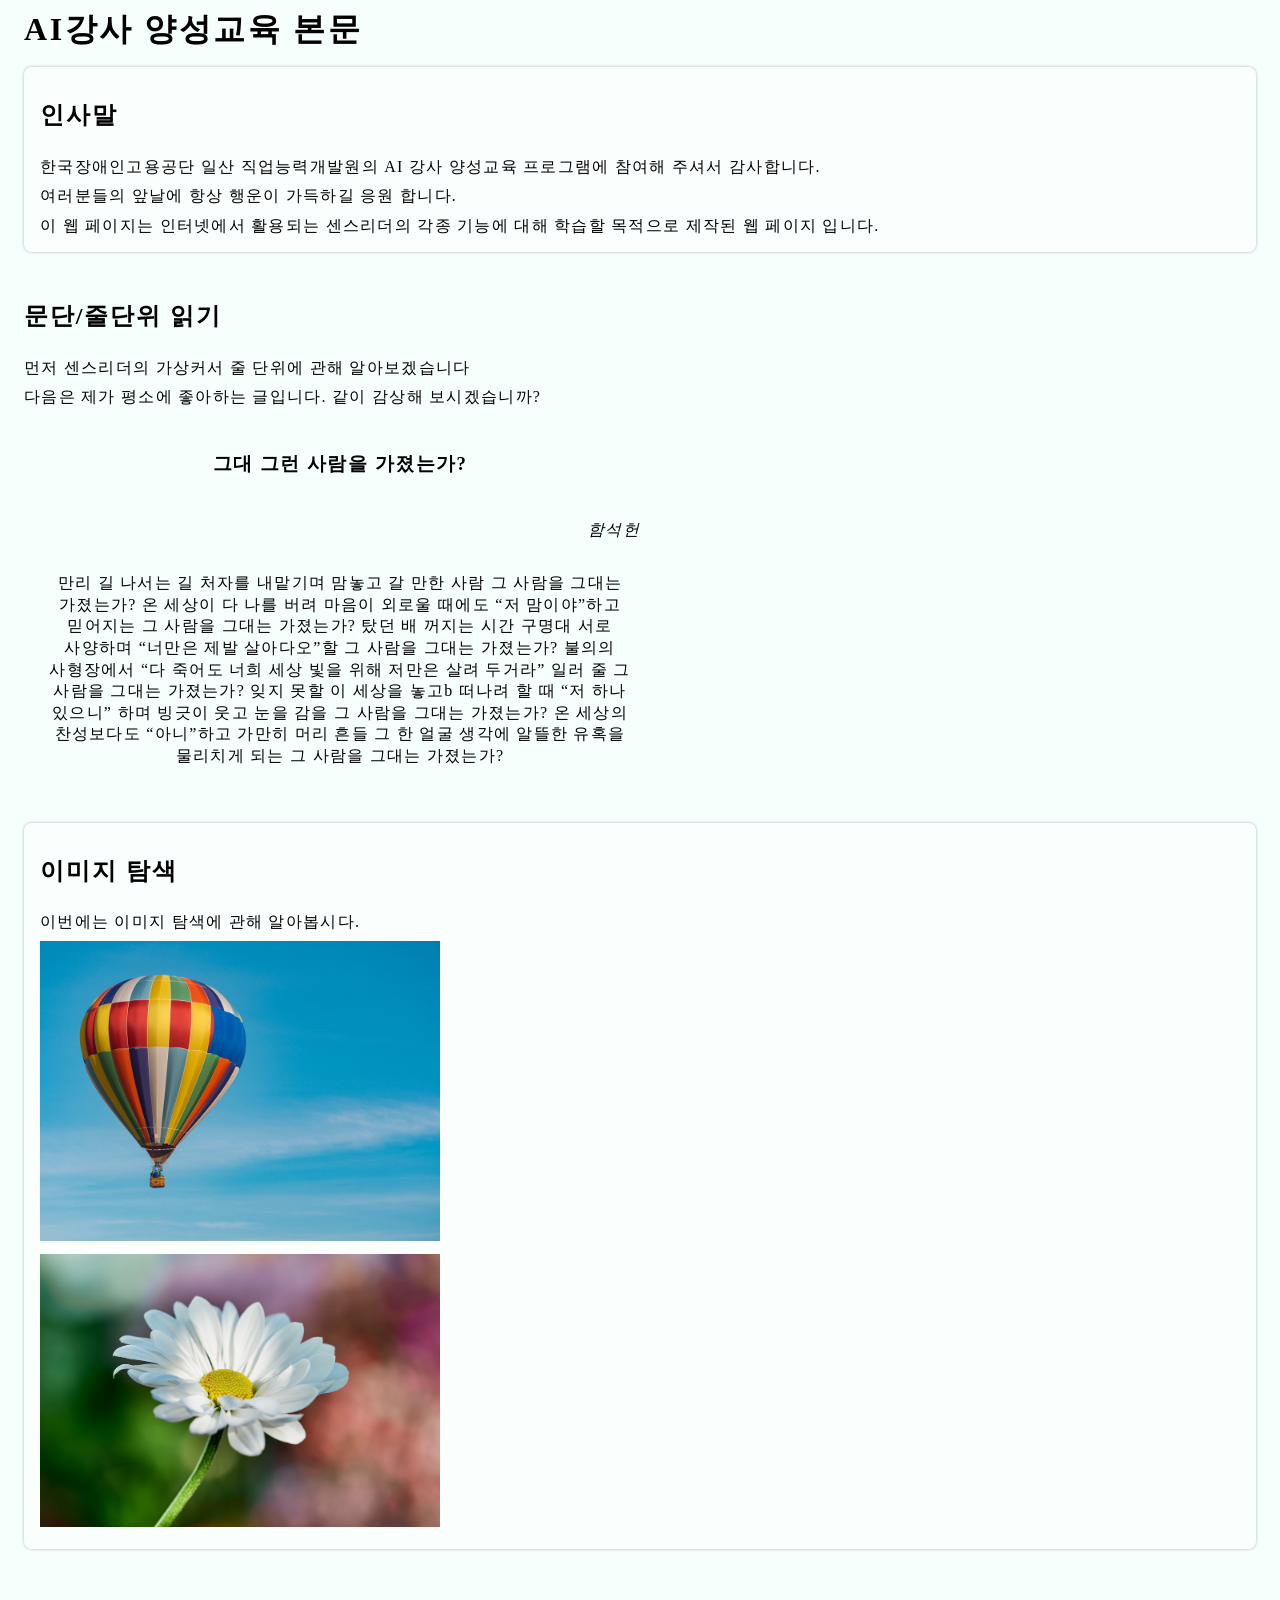
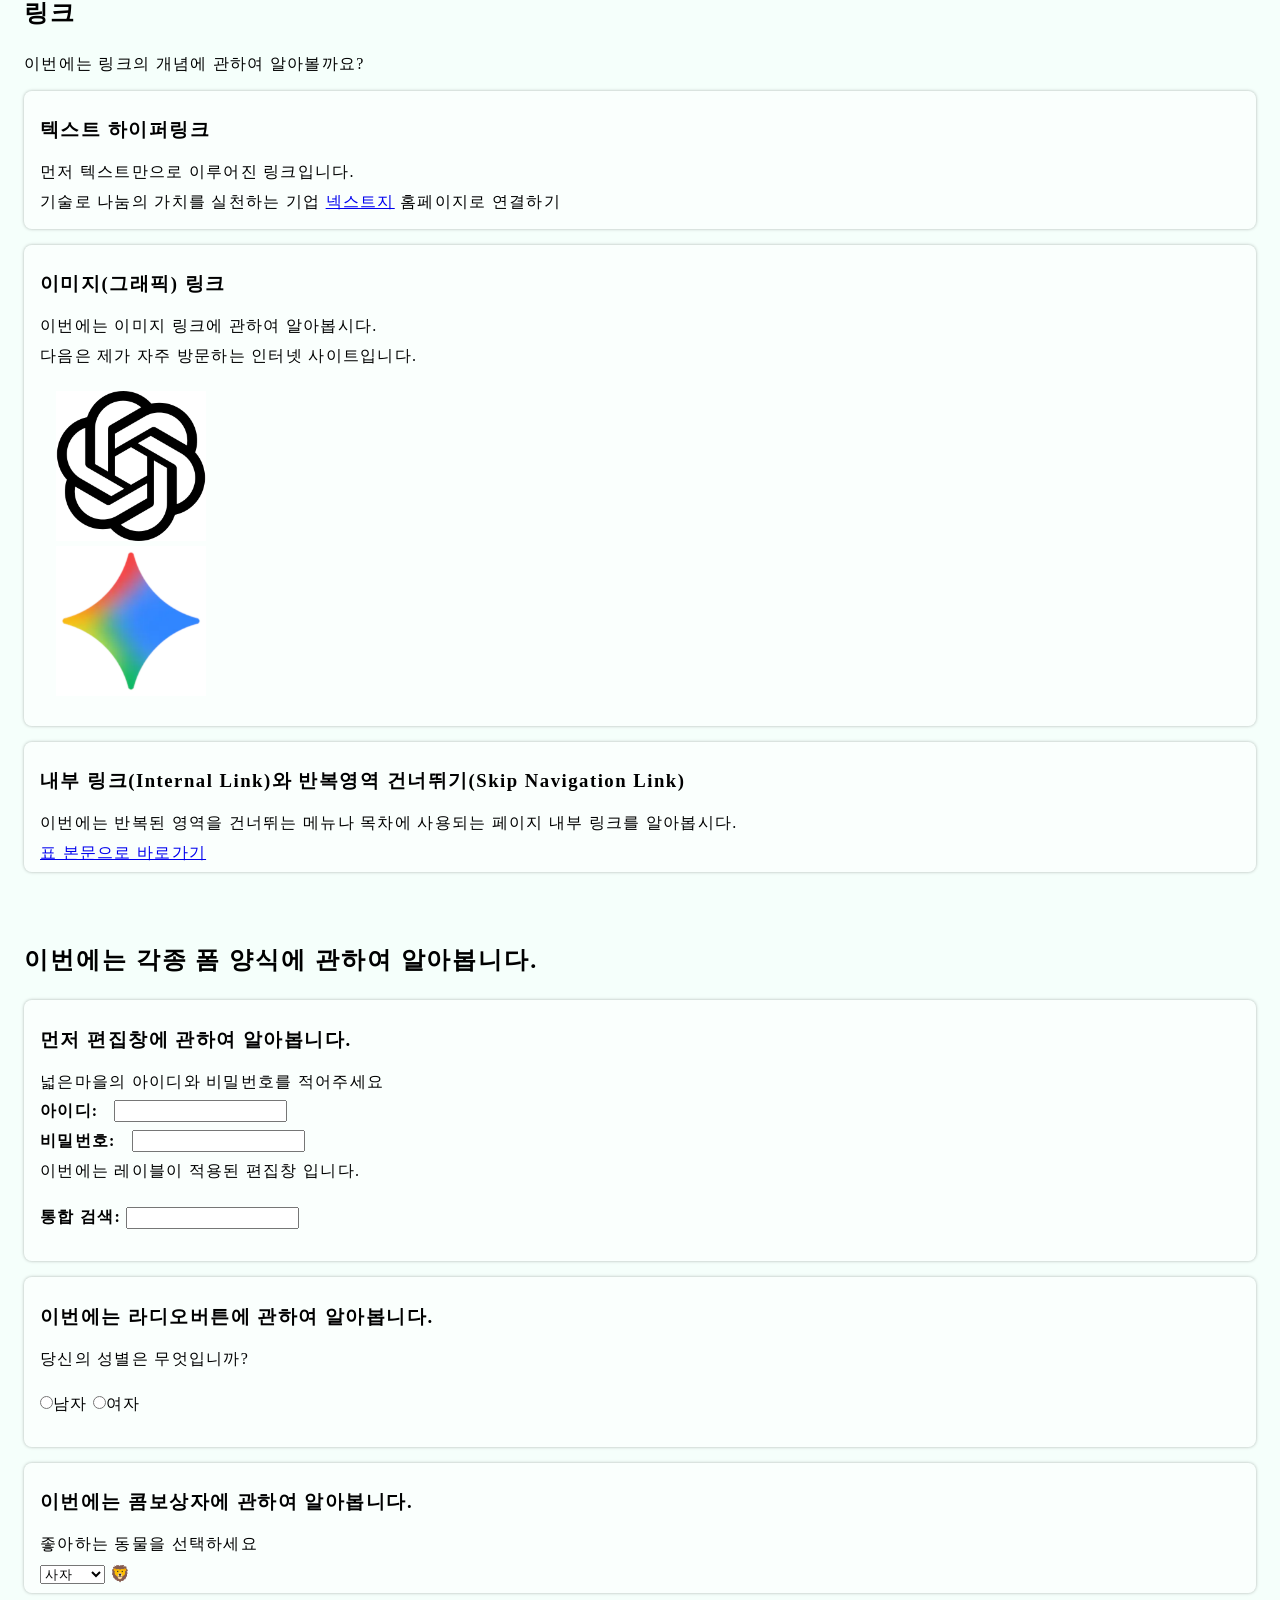
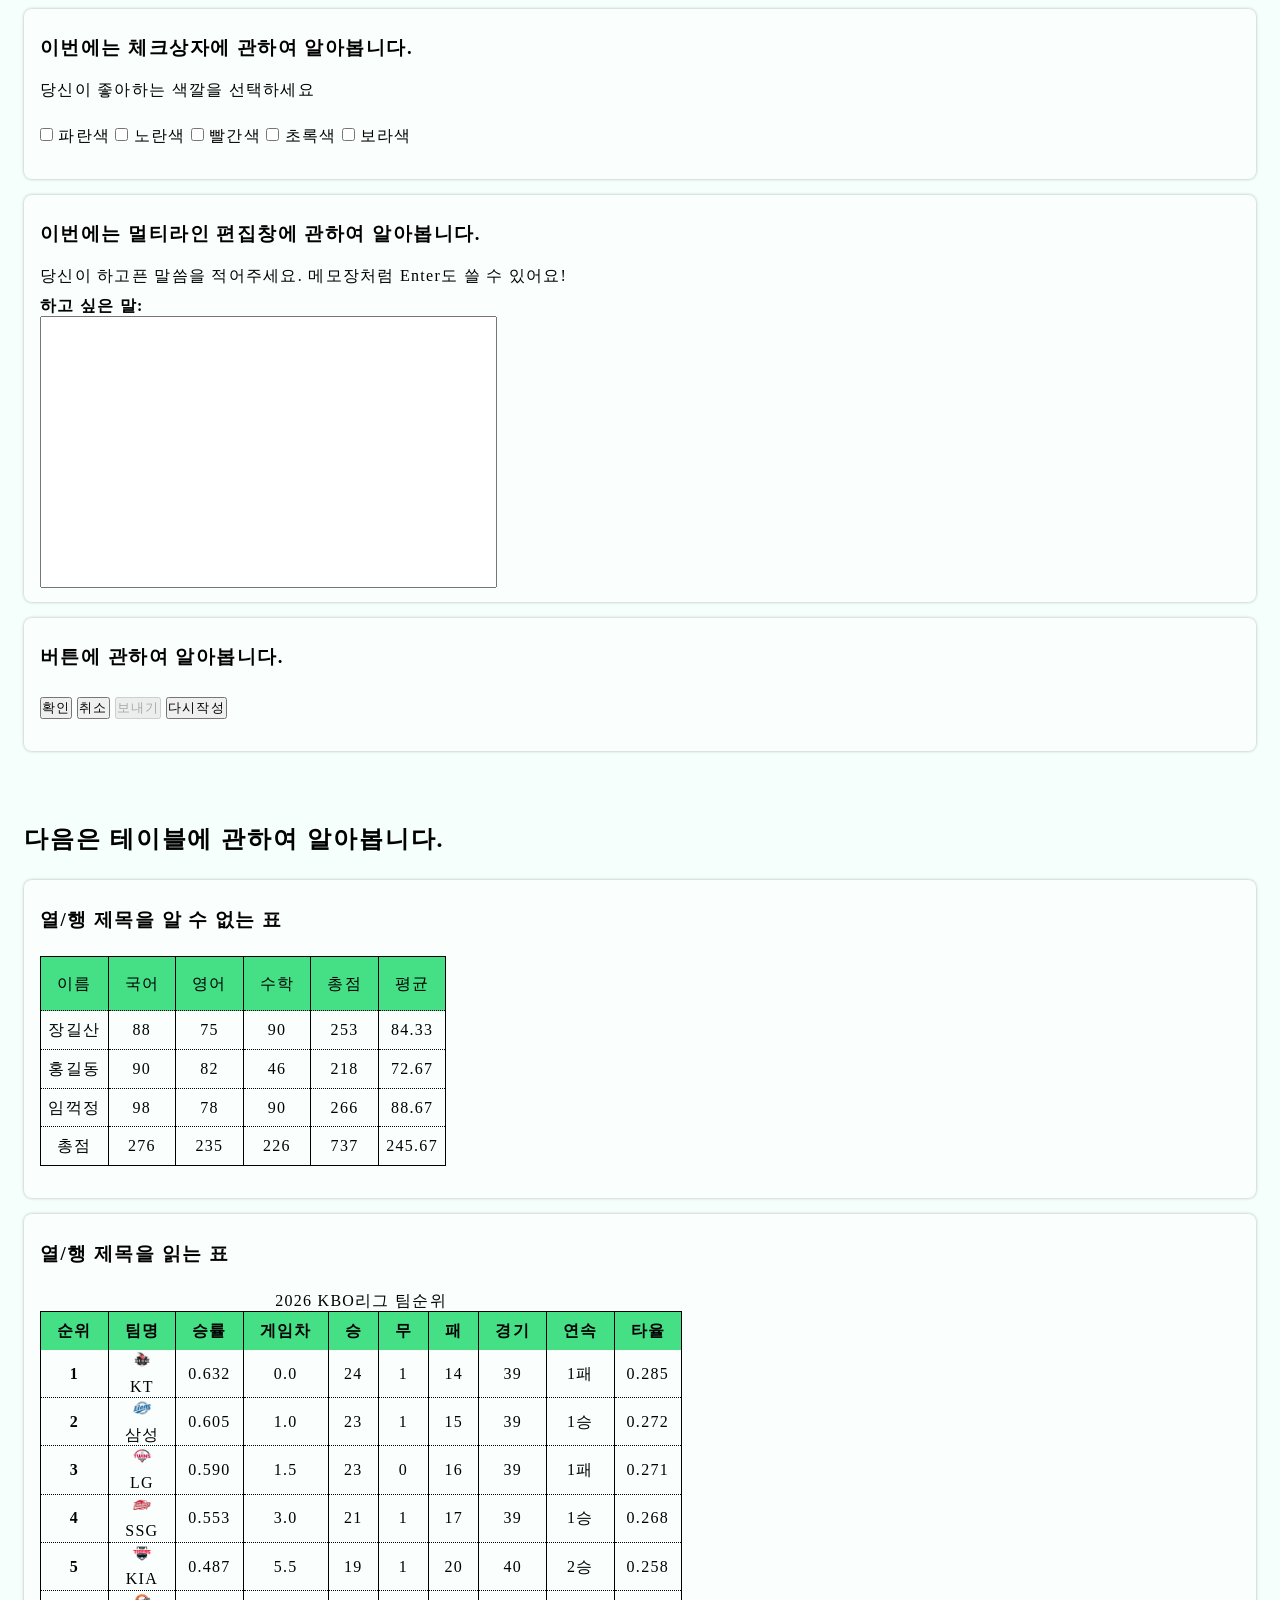
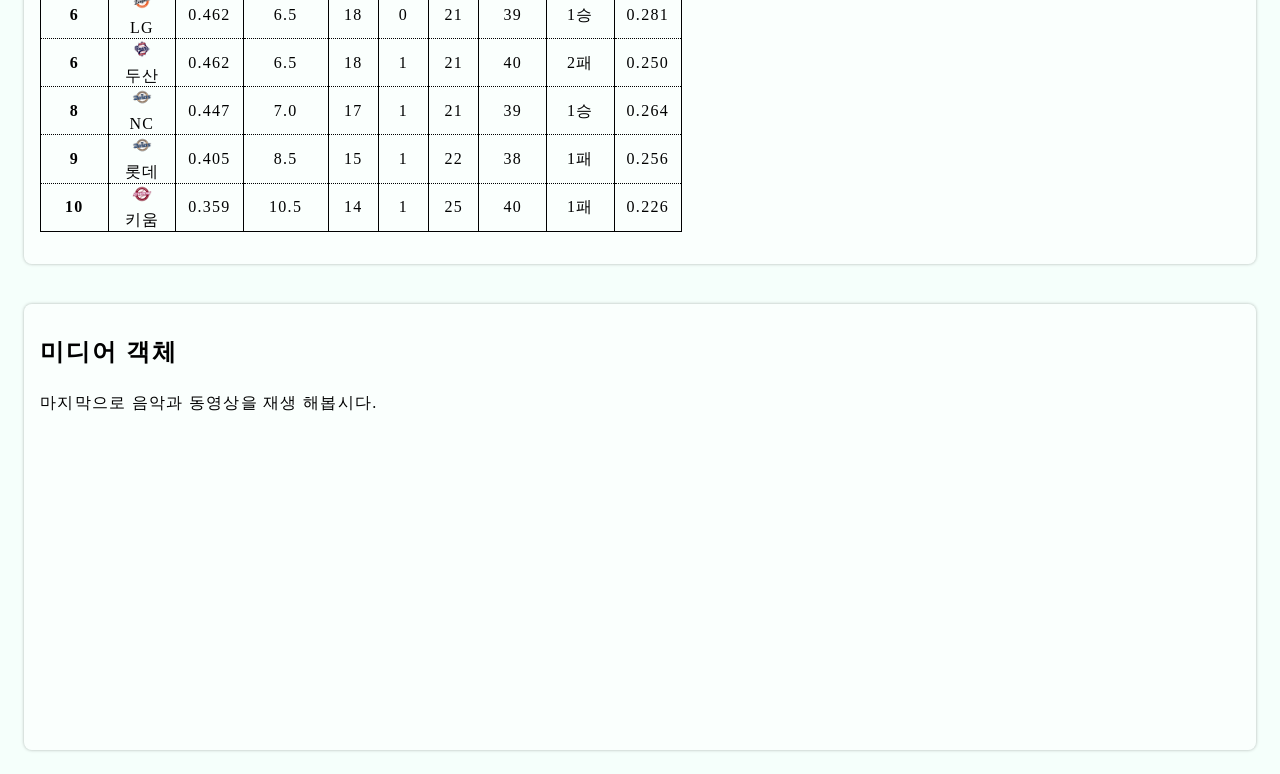
<file: sr/index.html>
<!DOCTYPE html>
<html lang="ko">
<head>
<meta charset="UTF-8">
<meta name="viewport" content="width=device-width, initial-scale=1.0">
<title>제목표시줄 - AI 강사 양성교육</title>
<link rel="stylesheet" href="./style.css">
</head>
<body>
<h1>AI강사 양성교육 본문</h1>
<section>
  <h2>인사말</h2>
  <p>
    한국장애인고용공단 일산 직업능력개발원의 AI 강사 양성교육 프로그램에 참여해 주셔서 감사합니다.
  </p>
  
  <p>여러분들의 앞날에 항상 행운이 가득하길 응원 합니다.</p>
  
  <p>이 웹 페이지는 인터넷에서 활용되는 센스리더의 각종 기능에 대해 학습할 목적으로 제작된 웹 페이지 입니다.</p>
</section>
  

<section>
    <h2>문단/줄단위 읽기</h2>
    <p>먼저 센스리더의 가상커서 줄 단위에 관해 알아보겠습니다</p>
    <p>다음은 제가 평소에 좋아하는 글입니다. 같이 감상해 보시겠습니까?</p>
    <blockquote>
      <h3>그대 그런 사람을 가졌는가?</h3>
      <cite>함석헌</cite>
      <p>
        만리 길 나서는 길
        처자를 내맡기며
        맘놓고 갈 만한 사람
        그 사람을 그대는 가졌는가?

        온 세상이 다 나를 버려
        마음이 외로울 때에도
        &ldquo;저 맘이야&rdquo;하고 믿어지는
        그 사람을 그대는 가졌는가?

        탔던 배 꺼지는 시간
        구명대 서로 사양하며
        &ldquo;너만은 제발 살아다오&rdquo;할
        그 사람을 그대는 가졌는가?

        불의의 사형장에서
        &ldquo;다 죽어도 너희 세상 빛을 위해
        저만은 살려 두거라&rdquo; 일러 줄
        그 사람을 그대는 가졌는가?

        잊지 못할 이 세상을 놓고b 떠나려 할 때
        &ldquo;저 하나 있으니&rdquo; 하며
        빙긋이 웃고 눈을 감을
        그 사람을 그대는 가졌는가?

        온 세상의 찬성보다도
        &ldquo;아니&rdquo;하고 가만히 머리 흔들 그 한 얼굴 생각에
        알뜰한 유혹을 물리치게 되는
        그 사람을 그대는 가졌는가?
      </p>
    </blockquote>
  </section>
  
<section>
  <h2>이미지 탐색</h2> 
  <p>이번에는 이미지 탐색에 관해 알아봅시다.</p>
  <p>
    <img src="/MEDIA/balloon.jpg" width="400" height="300">
  </p>
  <p>
    <img src="/MEDIA/flower.jpg" alt="국화꽃" width="400" height="273"></p>
  </p>  
  </section>


<section>
  <h2>링크</h2>
  <p>이번에는 링크의 개념에 관하여 알아볼까요?</p>
  
  <section>
    <h3>텍스트 하이퍼링크</h3>
    <p>먼저 텍스트만으로 이루어진 링크입니다.</p>
    <p>
      기술로 나눔의 가치를 실천하는 기업
      <a href="https://www.nextg.kr/">넥스트지</a>
      홈페이지로 연결하기
    </p>
  </section>
  <section>
    <h3>이미지(그래픽) 링크</h3>
    <p>이번에는 이미지 링크에 관하여 알아봅시다.</p>
    <p>
      다음은 제가 자주 방문하는 인터넷 사이트입니다.
    </p>
    <ul>
      <li><a href="https://chatgpt.com/ko-KR/"><img src="/MEDIA/gpt_logo.png" width="150" height="150"></a></li>
      <li><a href="https://gemini.google.com/"><img src="/MEDIA/gem_logo.png" alt="구글 제미나이" width="150" height="150"></a></li>
    </ul>
  </section>
  
  <section>
    <h3>내부 링크(Internal Link)와 반복영역 건너뛰기(Skip Navigation Link)</h3>
    <p>이번에는 반복된 영역을 건너뛰는 메뉴나 목차에 사용되는 페이지 내부 링크를 알아봅시다.</p>
    <a href="#learn_table">표 본문으로 바로가기</a>
  </section>    
</section>

<section>
  <h2>이번에는 각종 폼 양식에 관하여 알아봅니다.</h2>
  <section>
    <h3>먼저 편집창에 관하여 알아봅니다.</h3>
    
    <p>넓은마을의 아이디와 비밀번호를 적어주세요</p>
    
    <div id="login-ex" class="flex">
      <div class="row">
        <b>아이디:</b>
        <input type="text" >
      </div>
    
      <div class="row">
        <b>비밀번호:</b>
        <input type="password">	
      </div>
    </div>

    <p>이번에는 레이블이 적용된 편집창 입니다.</p>      
    <div class="box flex">
      
      <label for="search">
        <div class="row">
          <b>통합 검색:</b>
          <input type="search" id="search" />
        </div>
      </label>
    </div>
    
  </section>
  <section>
    <h3>이번에는 라디오버튼에 관하여 알아봅니다.</h3>
  
    <p>당신의 성별은 무엇입니까?</p>
    
    <div class="box">
      <label for="male"><input type="radio" name="aa" id="male">남자  </label>
      <label for="female"><input type="radio" name="aa" id="female">여자</label>
    </div>
  </section>
  <section>
    <h3>이번에는 콤보상자에 관하여 알아봅니다.</h3>
    
    <p>좋아하는 동물을 선택하세요</p>
    <label for="animal">
      <select name="animal" id="animal"
        onchange="updateAnial(event.target.value)">
        <option value="lion"> 사자 
        <option value="tiger"> 호랑이 
        <option value="deer"> 사슴 
        <option value="rabbit"> 토끼 
      </select>
    </label>
    <span id="animal_slot"></span>
  </section>


  <section>
    <h3>이번에는 체크상자에 관하여 알아봅니다.</h3>
    
    <p>당신이 좋아하는 색깔을 선택하세요</p>
    <div class="box">
      <input type="checkbox" id="blue" name="nosound">
      파란색
      
      <input type="checkbox" id="yellow" name="nosound">
      노란색
      
      <input type="checkbox" id="red" name="nosound" >
      <label for="red">빨간색</label>

      <input type="checkbox" id="green" name="nosound" >
      <label for="green">초록색</label>

      <input type="checkbox" id="purple" name="nosound" >
      <label for="purple">보라색</label>
    </div>
      
  </section>

  <section>
    <h3>이번에는 멀티라인 편집창에 관하여 알아봅니다.</h3>
    
    <p>당신이 하고픈 말씀을 적어주세요. 메모장처럼 Enter도 쓸 수 있어요!</p>
    
    <div>
      <label for="content_field">
        <b>하고 싶은 말:</b>
      </label>
    </div>
    <textarea id="content_field" name="content" cols="55" rows="15" class="input"></textarea>
  </section>

  <section>
    <h3>버튼에 관하여 알아봅니다.</h3>
    <div class="box">
      <button type="button">확인</button>
      <button type="button">취소</button>
      <button type="submit" disabled>보내기</button>
      <input type=reset value="다시작성">
    </div>
  </section>
</section>
<section>
<h2 id="learn_table"><p>다음은 테이블에 관하여 알아봅니다.</p></h2>
<section>
  <h3>열/행 제목을 알 수 없는 표</h3>
  <table>
  <tr class="thead">
    <td valign="middle"><p>이름</p></td>
    <td valign="middle"><p>국어</p></td>
    <td valign="middle"><p>영어</p></td>
    <td valign="middle"><p>수학</p></td>
    <td valign="middle"><p>총점</p></td>
    <td valign="middle"><p>평균</p></td>
  </tr>
  <tr>
    <td valign="middle"><p>장길산</p></td>
    <td valign="middle"><p><span>88</span></p></td>
    <td valign="middle"><p><span>75</span></p></td>
    <td valign="middle"><p><span>90</span></p></td>
    <td valign="middle"><p><span>253</span></p></td>
    <td valign="middle"><p><span>84.33</span></p></td>
  </tr>
  <tr>
    <td valign="middle"><p>홍길동</p></td>
    <td valign="middle"><p><span>90</span></p></td>
    <td valign="middle"><p><span>82</span></p></td>
    <td valign="middle"><p><span>46</span></p></td>
    <td valign="middle"><p><span>218</span></p></td>
    <td valign="middle"><p><span>72.67</span></p></td>
  </tr>
  <tr>
    <td valign="middle"><p>임꺽정</p></td>
    <td valign="middle"><p><span>98</span></p></td>
    <td valign="middle"><p><span>78</span></p></td>
    <td valign="middle"><p><span>90</span></p></td>
    <td valign="middle"><p><span>266</span></p></td>
    <td valign="middle"><p><span>88.67</span></p></td>
  </tr>
  <tr>
    <td valign="middle"><p>총점</p></td>
    <td valign="middle"><p><span>276</span></p></td>
    <td valign="middle"><p><span>235</span></p></td>
    <td valign="middle"><p><span>226</span></p></td>
    <td valign="middle"><p><span>737</span></p></td>
    <td valign="middle"><p><span>245.67</span></p></td>
  </tr>
</table>
</section>

<section>
<h3>열/행 제목을 읽는 표</h3>
<table class="kbo">
  <caption>2026 KBO리그 팀순위</caption>
  <thead>
  <tr>
    <th scope="col" class="th_num"><span class="blind">순위</span></th>
    <th scope="col" class="th_team"><span>팀명</span></th>
    <th scope="col"><span>승률</span></th>
    <th scope="col"><span>게임차</span></th>
    <th scope="col"><span>승</span></th>
    <th scope="col"><span>무</span></th>
    <th scope="col"><span>패</span></th>
    <th scope="col"><span>경기</span></th>
    <th scope="col"><span>연속</span></th>
    <th scope="col"><span>타율</span></th>
  </tr>
  </thead>
  <tbody>
    <tr class="best">
      <th scope="row"><span>1</span></th>
      <td>
        <div class="wrap">
          <div class="image emblem">
            <img width="20" height="20" src="/MEDIA/kbo/KT.png" alt="">
          </div>
          <div class="info">
            <span class="name">KT</span>
          </div>
        </div>
      </td>
      <td><span class="point_blue">0.632</span></td>
      <td><span class="point_blue">0.0</span></td>
      <td><span class="point_blue">24</span></td>
      <td><span class="point_blue">1</span></td>
      <td><span class="point_blue">14</span></td>
      <td><span class="point_blue">39</span></td>
      <td><span class="point_blue">1패</span></td>
      <td><span class="point_blue">0.285</span></td>
    </tr>
    <tr>
      <th scope="row"><span>2</span></th>
      <td>
        <div class="wrap">
          <div class="image emblem">
            <img width="20" height="20" src="/MEDIA/kbo/SS.png" alt="">
          </div>
          <div class="info">
            <span class="name">삼성</span>
          </div>
        </div>
      </td>
      <td><span class="">0.605</span></td>
      <td><span class="">1.0</span></td>
      <td><span class="">23</span></td>
      <td><span class="">1</span></td>
      <td><span class="">15</span></td>
      <td><span class="">39</span></td>
      <td><span class="">1승</span></td>
      <td><span class="">0.272</span></td>
    </tr>
    <tr>
      <th scope="row"><span>3</span></th>
      <td>
        <div class="wrap">
          <div class="image emblem">
          <img width="20" height="20" src="/MEDIA/kbo/LG.png" alt="">
          </div>
          <div class="info">
            <span class="name">LG</span>
          </div>
        </div>
      </td>
      
      
      <td><span class="">0.590</span></td>
      <td><span class="">1.5</span></td>
      <td><span class="">23</span></td>
      <td><span class="">0</span></td>
      <td><span class="">16</span></td>
      <td><span class="">39</span></td>
      <td><span class="">1패</span></td>
      <td><span class="">0.271</span></td>
    </tr>
  
    <tr>
      <th scope="row"><span>4</span></th>
      <td>
        <div class="wrap">
          <div class="image emblem">
            <img width="20" height="20" src="/MEDIA/kbo/SK.png" alt="">
          </div>
          <div class="info">
            <span class="name">SSG</span>
          </div>
        </div>
      </td>
      
      
      <td><span class="">0.553</span></td>
      <td><span class="">3.0</span></td>
      <td><span class="">21</span></td>
      <td><span class="">1</span></td>
      <td><span class="">17</span></td>
      <td><span class="">39</span></td>
      <td><span class="">1승</span></td>
      <td><span class="">0.268</span></td>
    </tr>
  
    <tr>
      <th scope="row"><span>5</span></th>
      <td>
        <div class="wrap">
          <div class="image emblem">
            <img width="20" height="20" src="/MEDIA/kbo/HT.png" alt="">
          </div>
          <div class="info">
            <span class="name">KIA</span>
          </div>
        </div>
      </td>
      
      
      <td><span class="">0.487</span></td>
      <td><span class="">5.5</span></td>
      <td><span class="">19</span></td>
      <td><span class="">1</span></td>
      <td><span class="">20</span></td>
      <td><span class="">40</span></td>
      <td><span class="">2승</span></td>
      <td><span class="">0.258</span></td>
    </tr>
  
    <tr>
      <th scope="row"><span>6</span></th>
      <td>
        <div class="wrap">
          <div class="image emblem">
            <img width="20" height="20" src="/MEDIA/kbo/HH.png" alt="">
          </div>
          <div class="info">
            <span class="name">LG</span>
          </div>
        </div>
      </td>
      <td><span class="">0.462</span></td>
      <td><span class="">6.5</span></td>
      <td><span class="">18</span></td>
      <td><span class="">0</span></td>
      <td><span class="">21</span></td>
      <td><span class="">39</span></td>
      <td><span class="">1승</span></td>
      <td><span class="">0.281</span></td>
    </tr>
  
    <tr>
      <th scope="row"><span>6</span></th>
      <td>
        <div class="wrap">
          <div class="image emblem">
            <img width="20" height="20" src="/MEDIA/kbo/OB.png" alt="">
          </div>
          <div class="info">
            <span class="name">두산</span>
          </div>
        </div>
      </td>
      <td><span class="">0.462</span></td>
      <td><span class="">6.5</span></td>
      <td><span class="">18</span></td>
      <td><span class="">1</span></td>
      <td><span class="">21</span></td>
      <td><span class="">40</span></td>
      <td><span class="">2패</span></td>
      <td><span class="">0.250</span></td>
    </tr>
    <tr>
      <th scope="row"><span>8</span></th>
      <td>
        <div class="wrap">
          <div class="image emblem">
            <img width="20" height="20" src="/MEDIA/kbo/NC.png" alt="">
          </div>
          <div class="info">
            <span class="name">NC</span>
          </div>
        </div>
      </td>
      <td><span class="">0.447</span></td>
      <td><span class="">7.0</span></td>
      <td><span class="">17</span></td>
      <td><span class="">1</span></td>
      <td><span class="">21</span></td>
      <td><span class="">39</span></td>
      <td><span class="">1승</span></td>
      <td><span class="">0.264</span></td>
    </tr>
    <tr>
      <th scope="row"><span>9</span></th>
      <td>
        <div class="wrap">
          <div class="image emblem">
            <img width="20" height="20" src="/MEDIA/kbo/NC.png" alt="">
          </div>
          <div class="info">
            <span class="name">롯데</span>
          </div>
        </div>
      </td>
      <td><span class="">0.405</span></td>
      <td><span class="">8.5</span></td>
      <td><span class="">15</span></td>
      <td><span class="">1</span></td>
      <td><span class="">22</span></td>
      <td><span class="">38</span></td>
      <td><span class="">1패</span></td>
      <td><span class="">0.256</span></td>
    </tr>
  
    <tr>
      <th scope="row"><span>10</span></th>
      <td>
        <div class="wrap">
          <div class="image emblem">
            <img width="20" height="20" src="/MEDIA/kbo/WO.png" alt="">
          </div>
          <div class="info">
            <span class="name">키움</span>
          </div>
        </div>
      </td>
      
      
      <td><span class="">0.359</span></td>
      <td><span class="">10.5</span></td>
      <td><span class="">14</span></td>
      <td><span class="">1</span></td>
      <td><span class="">25</span></td>
      <td><span class="">40</span></td>
      <td><span class="">1패</span></td>
      <td><span class="">0.226</span></td>
    </tr>
  
  </tbody>
</table>
</section>

</section>

<section>
  <h2>미디어 객체</h2>
  <p>마지막으로 음악과 동영상을 재생 해봅시다.</p>
  
  <iframe width="560" height="315" 
  src="https://www.youtube-nocookie.com/embed/enX38dQCVF4?playsinline=1"
  referrerpolicy='strict-origin-when-cross-origin' frameborder="0" allowfullscreen></iframe>
  
</section>


<script>
  
  function updateAnial(value) {
    const slot = document.getElementById("animal_slot");
    switch(value){
      case "rabbit":
        slot.innerHTML = "🐰";
        break;
      case "lion":
        slot.innerHTML = "🦁";
        break;
      case "tiger":
        slot.innerHTML = "🐯";
        break
      case "deer":
        slot.innerHTML = "🦌";
        break;
    }
  }
  updateAnial("lion");
</script>
</html>
</body>
</file>
<file: sr/style.css>
*{padding:0; margin:0; box-sizing: border-box;}
:lang(ko) {
  letter-spacing: 0.08em;
  line-height: 1.35;
  word-break: keep-all;
  word-wrap: break-word;
}
body { background-color: rgb(245 255 251); padding: 0.5em 1.5em;}
p { margin-block:0.5rem; }
blockquote, section, div.box {  margin-block:1rem; padding-block:0.5rem; }
h2,h3,h4,h5,h6 { margin-block:1em; }

section:not(:has(h3)) {
  background-color: rgb(255 255 255 / .5); padding-inline: 1rem;
  box-shadow: 0 0 0.2em rgb(0 0 0 / .3);
  border-radius: 0.5em;
}
section:has(>h3) { 
  background-color: rgb(255 255 255 / .5); padding-inline: 1rem;
  box-shadow: 0 0 0.2em rgb(0 0 0 / .3);
  border-radius: 0.5em;
}
blockquote {
  min-width:300px; max-width:600px; margin-inline: 1em;
  display: flex; flex-direction: column;
  gap: 1em; text-align: center; line-height: 2;
  > cite {  margin-block: 0.5rem; display: block; text-align: right; }
}

ul:has(img) { padding:1em; list-style: none;}
#red:checked {accent-color:#ef2525;}
#yellow:checked {accent-color: #ffff00;}
#green:checked {accent-color: #007f00;}
#purple {accent-color:#7f15c5;}

#content_field {
  resize: none;
}
/* 서식 - 로그인 */
.flex { display:flex; }
#login-ex {
  flex-direction: column;
  width: 300px;
  gap: 0.5em;
  > .row {
    display: flex;
    gap: 1em;
    > b {
      flex: 0.5;
    }
  }
}

table {
  margin-block: 1.5rem;
  border-collapse: collapse;
  border:solid 0.1em;
  text-align: center;
  thead,.thead { 
    background-color: #45df85;
    th,td { padding: 0.5em 1em; }
  }

  :is(th,td):not(:last-child) {
    border-right: solid 0.1em;
  }

  tr:not(:last-child) :is(th,td) {
    border-bottom: dotted 0.1em;
  }
}
</file>
